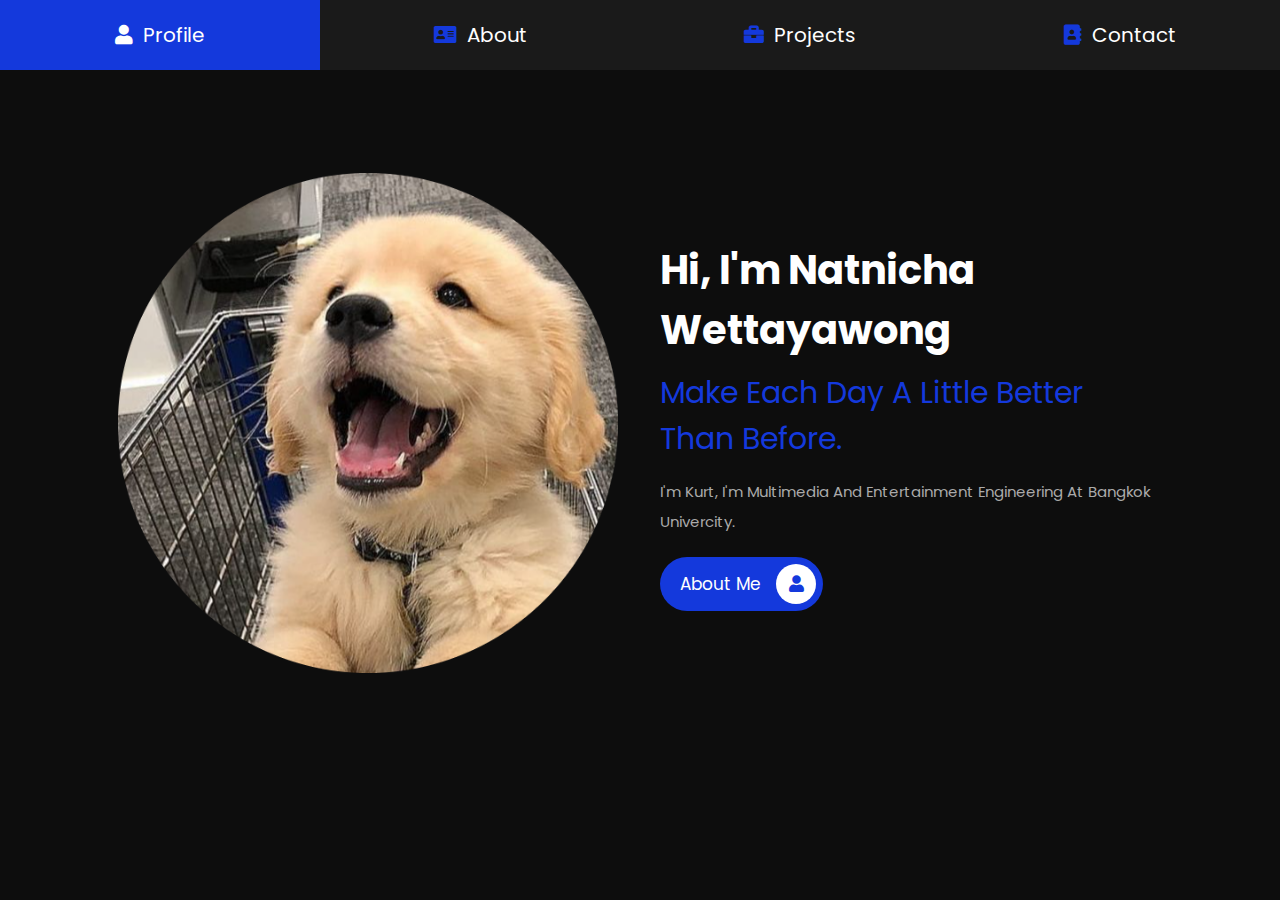
<file: index.html>
<!DOCTYPE html>
<html lang="en">
<head>
    <meta charset="UTF-8">
    <meta http-equiv="X-UA-Compatible" content="IE=edge">
    <meta name="viewport" content="width=device-width, initial-scale=1.0">
    <title>Natnicha's Profile</title>

    <!-- font awesome cdn link  -->
    <link rel="stylesheet" href="https://cdnjs.cloudflare.com/ajax/libs/font-awesome/5.15.4/css/all.min.css">

    <!-- custom css file link  -->
    <link rel="stylesheet" href="css/style.css">

</head>
<body>
    
<!-- navbar section starts  -->

<nav class="navbar">
    <a href="index.html" class="active"> <i class="fas fa-user"></i> <span>profile</span> </a>
    <a href="about.html"> <i class="fas fa-address-card"></i> <span>about</span> </a>
    <a href="projects.html"> <i class="fas fa-briefcase"></i> <span>projects</span> </a>
    <a href="contact.html"> <i class="fas fa-address-book"></i> <span>contact</span> </a>
</nav>

<!-- navbar section ends -->

<!-- home section starts  -->

<section class="home">

    <div class="image">
        <img src="images/profiles.png" alt="">
    </div>

    <div class="content">
        <h3>hi,  I'm Natnicha Wettayawong</h3>
        <span>Make each day a little better than before.</span>
        <p>I'm Kurt, I'm multimedia and entertainment engineering at Bangkok Univercity.</p>
        <a href="about.html" class="btn"> about me <i class="fas fa-user"></i> </a>
    </div>

</section>

<!-- home section ends -->

</body>
</html>
</file>
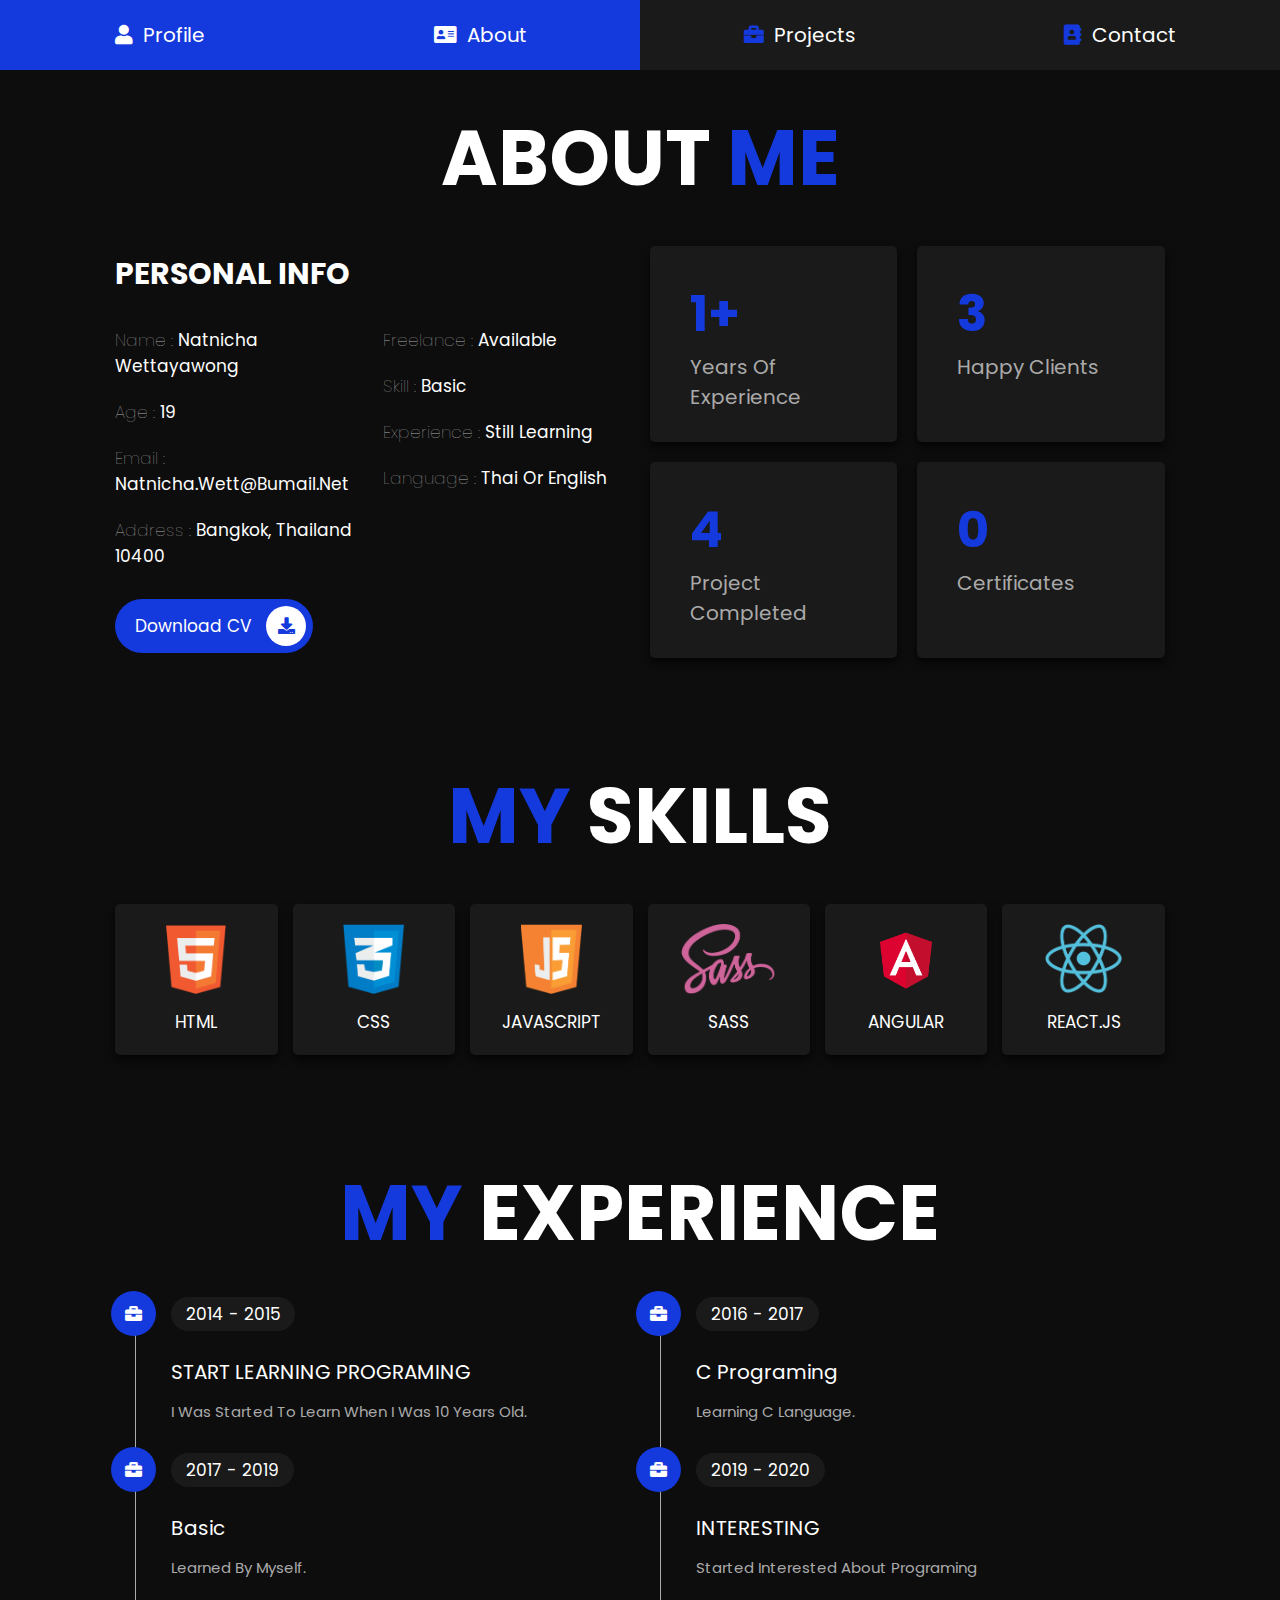
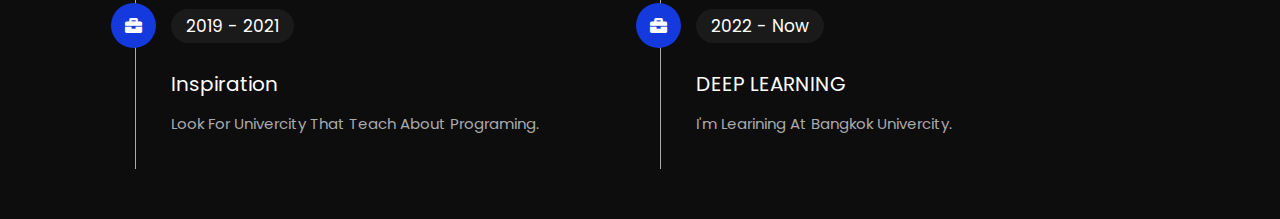
<file: about.html>
<!DOCTYPE html>
<html lang="en">

<head>
    <meta charset="UTF-8">
    <meta http-equiv="X-UA-Compatible" content="IE=edge">
    <meta name="viewport" content="width=device-width, initial-scale=1.0">
    <title>About - Natnicha's Profile</title>

    <!-- font awesome cdn link  -->
    <link rel="stylesheet" href="https://cdnjs.cloudflare.com/ajax/libs/font-awesome/5.15.4/css/all.min.css">

    <!-- custom css file link  -->
    <link rel="stylesheet" href="css/style.css">

</head>

<body>

    <!-- navbar section starts  -->

    <nav class="navbar">
        <a href="index.html"> <i class="fas fa-user"></i> <span>profile</span> </a>
        <a href="about.html" class="active"> <i class="fas fa-address-card"></i> <span>about</span> </a>
        <a href="projects.html"> <i class="fas fa-briefcase"></i> <span>projects</span> </a>
        <a href="contact.html"> <i class="fas fa-address-book"></i> <span>contact</span> </a>
    </nav>

    <!-- navbar section ends -->

    <!-- about section starts  -->

    <section class="about">

        <h1 class="heading"> about <span>me</span> </h1>

        <div class="row">

            <div class="info-container">

                <h1>personal info</h1>

                <div class="box-container">

                    <div class="box">
                        <h3> <span>name : </span> Natnicha Wettayawong </h3>
                        <h3> <span>age : </span> 19 </h3>
                        <h3> <span>email : </span> Natnicha.wett@bumail.net </h3>
                        <h3> <span>address : </span> Bangkok, Thailand 10400 </h3>
                    </div>

                    <div class="box">
                        <h3> <span>freelance : </span> available </h3>
                        <h3> <span>skill : </span> basic </h3>
                        <h3> <span>experience : </span> still learning </h3>
                        <h3> <span>language : </span> Thai or English </h3>
                    </div>

                </div>

                <a href="/profilewithcss/files/resume.pdf" class="btn"> download CV <i class="fas fa-download"></i> </a>

            </div>

            <div class="count-container">

                <div class="box">
                    <h3>1+</h3>
                    <p>years of experience</p>
                </div>

                <div class="box">
                    <h3>3</h3>
                    <p>happy clients</p>
                </div>

                <div class="box">
                    <h3>4</h3>
                    <p>project completed</p>
                </div>

                <div class="box">
                    <h3>0</h3>
                    <p>Certificates</p>
                </div>

            </div>

        </div>

    </section>

    <!-- about section ends -->

    <!-- skills section starts  -->

    <section class="skills">

        <h1 class="heading"> <span>my</span> skills </h1>

        <div class="box-container">
            <div class="box">
                <img src="images/icon-1.png">
                <h3>html</h3>
            </div>
            <div class="box">
                <img src="images/icon-2.png">
                <h3>css</h3>
            </div>
            <div class="box">
                <img src="images/icon-3.png">
                <h3>javascript</h3>
            </div>
            <div class="box">
                <img src="images/icon-4.png">
                <h3>sass</h3>
            </div>
            <div class="box">
                <img src="images/icon-5.png">
                <h3>angular</h3>
            </div>
            <div class="box">
                <img src="images/icon-6.png">
                <h3>react.js</h3>
            </div>
        </div>

    </section>

    <!-- skills section ends -->

    <!-- education section starts  -->

    <section class="education">

        <h1 class="heading"> <span>my</span> experience </h1>

        <div class="box-container">

            <div class="box">
                <i class="fas fa-briefcase"></i>
                <span>2014 - 2015</span>
                <h3>START LEARNING PROGRAMING</h3>
                <p>I was started to learn when i was 10 years old.</p>
            </div>

            <div class="box">
                <i class="fas fa-briefcase"></i>
                <span>2016 - 2017</span>
                <h3>C programing</h3>
                <p>learning C language.</p>
            </div>

            <div class="box">
                <i class="fas fa-briefcase"></i>
                <span>2017 - 2019</span>
                <h3>basic</h3>
                <p>learned by myself.
                </p>
            </div>

            <div class="box">
                <i class="fas fa-briefcase"></i>
                <span>2019 - 2020</span>
                <h3>INTERESTING</h3>
                <p>Started interested about programing</p>
            </div>

            <div class="box">
                <i class="fas fa-briefcase"></i>
                <span>2019 - 2021</span>
                <h3>Inspiration</h3>
                <p>look for univercity that teach about programing.</p>
            </div>

            <div class="box">
                <i class="fas fa-briefcase"></i>
                <span>2022 - now</span>
                <h3>DEEP LEARNING</h3>
                <p>I'm learining at Bangkok Univercity.</p>
            </div>

        </div>

    </section>

    <!-- education section ends -->

</body>

</html>
</file>
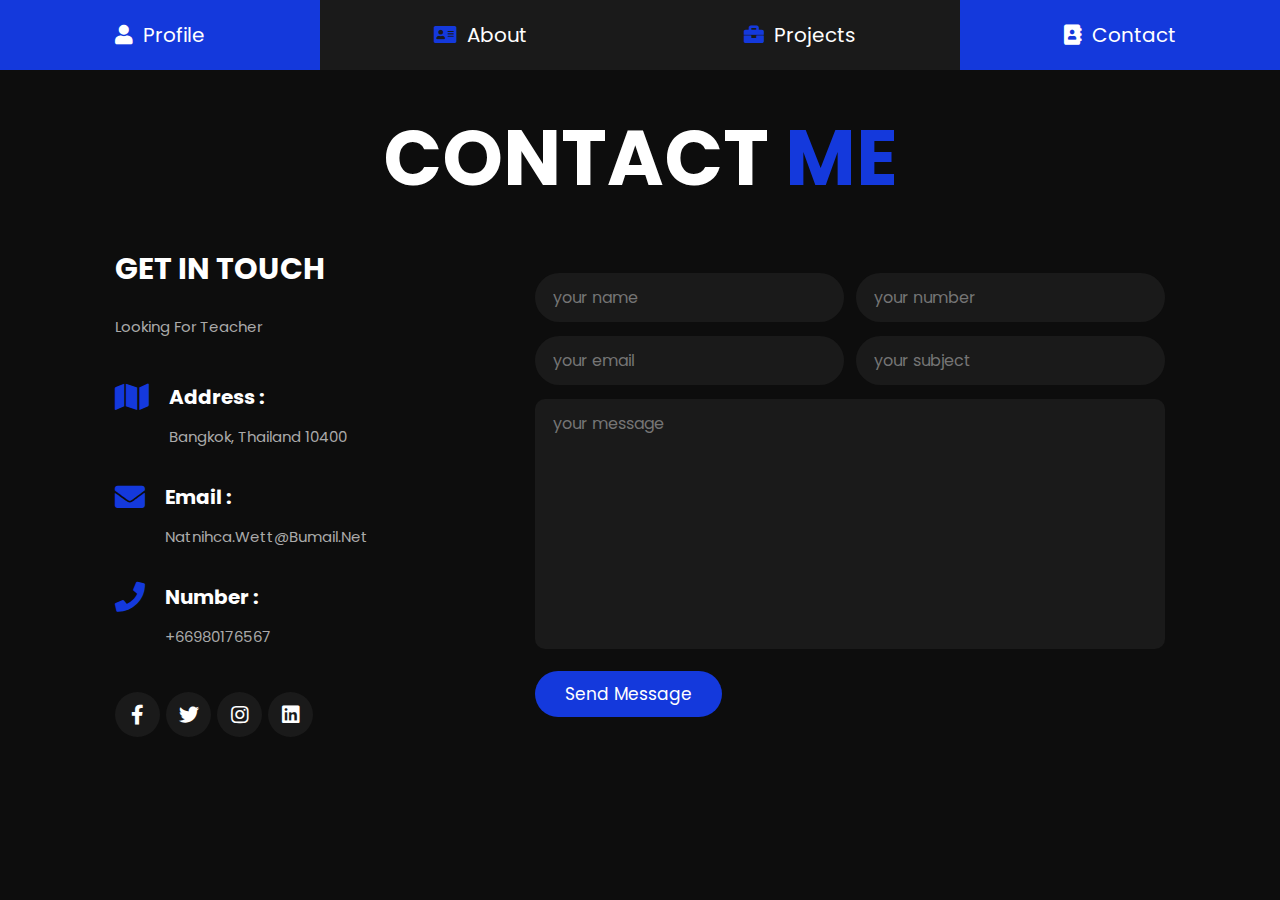
<file: contact.html>
<!DOCTYPE html>
<html lang="en">
<head>
    <meta charset="UTF-8">
    <meta http-equiv="X-UA-Compatible" content="IE=edge">
    <meta name="viewport" content="width=device-width, initial-scale=1.0">
    <title>Contact - Natnicha's Profile</title>

    <!-- font awesome cdn link  -->
    <link rel="stylesheet" href="https://cdnjs.cloudflare.com/ajax/libs/font-awesome/5.15.4/css/all.min.css">

    <!-- custom css file link  -->
    <link rel="stylesheet" href="css/style.css">

</head>
<body>
    
<!-- navbar section starts  -->

<nav class="navbar">
    <a href="index.html"> <i class="fas fa-user"></i> <span>profile</span> </a>
    <a href="about.html"> <i class="fas fa-address-card"></i> <span>about</span> </a>
    <a href="projects.html"> <i class="fas fa-briefcase"></i> <span>projects</span> </a>
    <a href="contact.html" class="active"> <i class="fas fa-address-book"></i> <span>contact</span> </a>
</nav>

<!-- navbar section ends -->

<!-- contact section starts  -->

<section class="contact">

<h1 class="heading"> contact <span>me</span> </h1>

<div class="row">

    <div class="info-container">

        <h1>get in touch</h1>

        <p>looking for teacher</p>

        <div class="box-container">

            <div class="box">
                <i class="fas fa-map"></i>
                <div class="info">
                    <h3>address :</h3>
                    <p>Bangkok, Thailand 10400</p>
                </div>
            </div>

            <div class="box">
                <i class="fas fa-envelope"></i>
                <div class="info">
                    <h3>email :</h3>
                    <p>Natnihca.wett@bumail.net</p>
                </div>
            </div>

            <div class="box">
                <i class="fas fa-phone"></i>
                <div class="info">
                    <h3>number :</h3>
                    <p>+66980176567</p>
                </div>
            </div>

        </div>

        <div class="share">
            <a href="#" class="fab fa-facebook-f"></a>
            <a href="#" class="fab fa-twitter"></a>
            <a href="#" class="fab fa-instagram"></a>
            <a href="#" class="fab fa-linkedin"></a>
        </div>

    </div>

    <form action="">

        <div class="inputBox">
            <input type="text" placeholder="your name">
            <input type="number" placeholder="your number">
        </div>

        <div class="inputBox">
            <input type="email" placeholder="your email">
            <input type="text" placeholder="your subject">
        </div>

        <textarea name="" placeholder="your message" id="" cols="30" rows="10"></textarea>

        <input type="submit" value="send message" class="btn">

    </form>

</div>

</section>

<!-- contact section ends -->

</body>
</html>
</file>
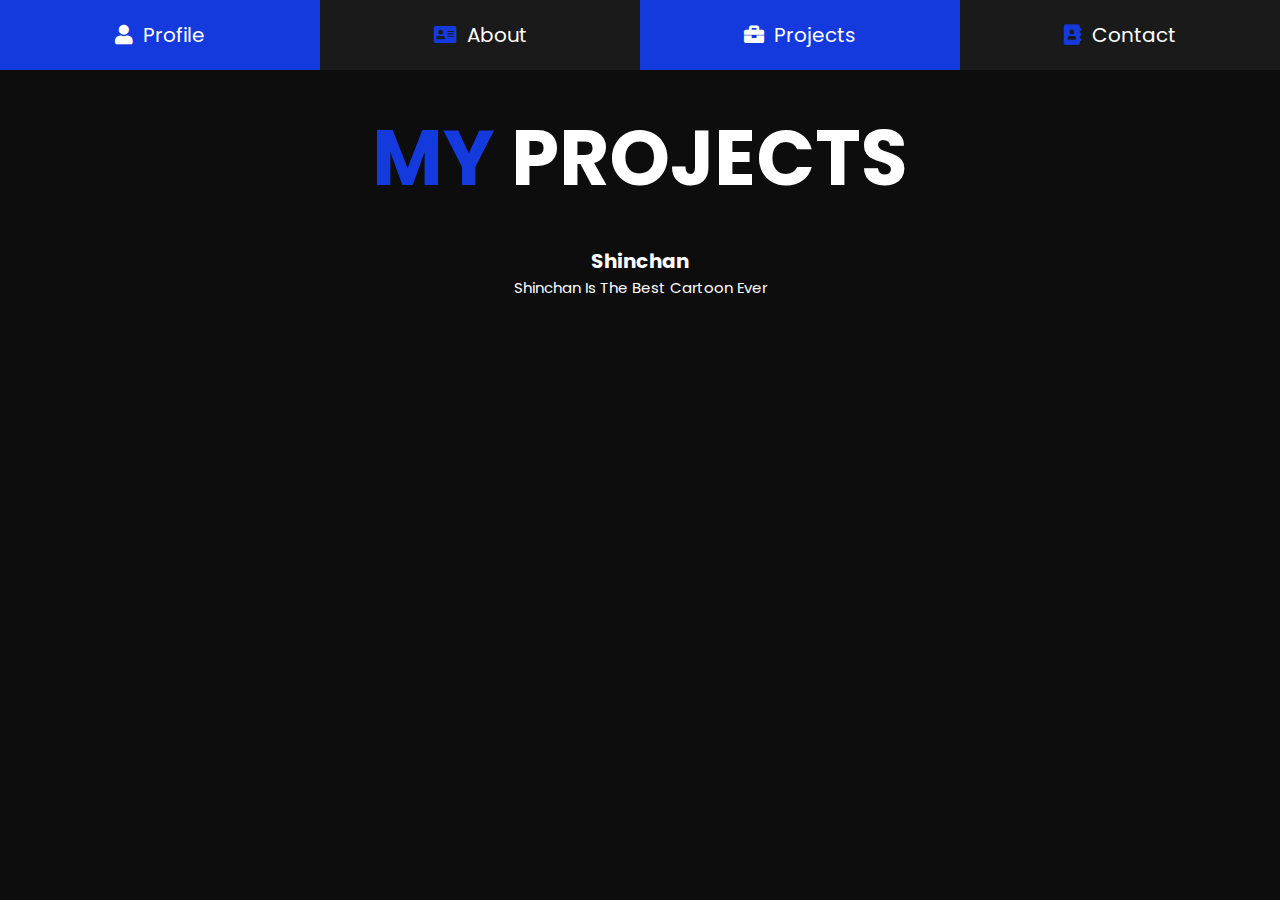
<file: projects.html>
<!DOCTYPE html>
<html lang="en">

<head>
    <meta charset="UTF-8">
    <meta http-equiv="X-UA-Compatible" content="IE=edge">
    <meta name="viewport" content="width=device-width, initial-scale=1.0">
    <title>Projects - Natnicha's Profile</title>

    <!-- font awesome cdn link  -->
    <link rel="stylesheet" href="https://cdnjs.cloudflare.com/ajax/libs/font-awesome/5.15.4/css/all.min.css">

    <!-- custom css file link  -->
    <link rel="stylesheet" href="css/style.css">

</head>

<body>

    <!-- navbar section starts  -->

    <nav class="navbar">
        <a href="index.html"> <i class="fas fa-user"></i> <span>profile</span> </a>
        <a href="about.html"> <i class="fas fa-address-card"></i> <span>about</span> </a>
        <a href="projects.html" class="active"> <i class="fas fa-briefcase"></i> <span>projects</span> </a>
        <a href="contact.html"> <i class="fas fa-address-book"></i> <span>contact</span> </a>
    </nav>

    <!-- navbar section ends -->

    <!-- projects section starts  -->

    <section class="projects">
        <h1 class="heading"> <span>my</span> projects </h1>
        <h3>shinchan</h3>
        <p>shinchan is the best cartoon ever</p>
        <div class="box-container">
            <iframe width="720" height="405" src="https://www.youtube.com/embed/w4qOU2nl7tE?si=XCOnm-UA5Dif6q0h"
                title="YouTube video player" frameborder="0" allow="accelerometer; autoplay; clipboard-write; encrypted-media; 
            gyroscope; picture-in-picture" allowfullscreen></iframe>
        </div>
    </section>

    <!-- projects section ends -->

</body>

</html>
</file>
<file: css/style.css>
@import url("https://fonts.googleapis.com/css2?family=Poppins:wght@100;300;400;500;600;700&display=swap");

* {
  font-family: 'Poppins', sans-serif;
  margin: 0;
  padding: 0;
  -webkit-box-sizing: border-box;
  box-sizing: border-box;
  text-decoration: none;
  outline: none;
  border: none;
  text-transform: capitalize;
}

html {
  font-size: 62.5%;
  overflow-x: hidden;
}

body {
  background: #0d0d0d;
  padding-top: 5rem;
}

section {
  padding: 5rem 9%;
}

.heading {
  text-align: center;
  font-size: 6vw;
  color: #fff;
  margin-bottom: 3rem;
  text-transform: uppercase;
}

.heading span {
  text-transform: uppercase;
  color: rgb(20, 57, 220);
}

.btn {
  display: inline-block;
  margin-top: 1rem;
  border-radius: 5rem;
  background: rgb(20, 57, 220);
  padding: .7rem;
  font-size: 1.7rem;
  color: #fff;
  padding-left: 2rem;
}

.btn i {
  height: 4rem;
  width: 4rem;
  line-height: 4rem;
  font-size: 1.7rem;
  text-align: center;
  background: #fff;
  color: rgb(20, 57, 220);
  border-radius: 50%;
  margin-left: 1rem;
  -webkit-transition: .2s linear;
  transition: .2s linear;
}

.btn:hover i {
  margin-left: 2rem;
}

.navbar {
  position: fixed;
  top: 0;
  left: 0;
  right: 0;
  display: -webkit-box;
  display: -ms-flexbox;
  display: flex;
  z-index: 1000;
  -webkit-box-align: end;
  -ms-flex-align: end;
  align-items: flex-end;
}

.navbar a {
  padding: 2rem;
  font-size: 2rem;
  background: #1a1a1a;
  -webkit-box-flex: 1;
  -ms-flex: 1;
  flex: 1;
  color: #fff;
  text-align: center;
  -webkit-transition: .2s linear;
  transition: .2s linear;
}

.navbar a i {
  color: rgb(20, 57, 220);
  padding-right: .5rem;
}

.navbar a:hover {
  background: rgb(20, 57, 220);
}

.navbar .active {
  background: rgb(20, 57, 220);
}

.navbar .active i {
  color: #fff;
}

.navbar a:hover i {
  color: #fff;
}

.home {
  display: -webkit-box;
  display: -ms-flexbox;
  display: flex;
  -webkit-box-align: center;
  -ms-flex-align: center;
  align-items: center;
  -ms-flex-wrap: wrap;
  flex-wrap: wrap;
  gap: 4rem;
  min-height: calc(100vh - 15rem);
}

.home .image {
  -webkit-box-flex: 1;
  -ms-flex: 1 1 42rem;
  flex: 1 1 42rem;
  text-align: center;
}

.home .image img {
  height: 50rem;
  width: 50rem;
  /* border-radius: 30% 70% 70% 30% / 30% 30% 70% 70%; */
}

.home .content {
  -webkit-box-flex: 1;
  -ms-flex: 1 1 42rem;
  flex: 1 1 42rem;
}

.home .content h3 {
  color: #fff;
  font-size: 4rem;
  padding-bottom: .5rem;
}

.home .content span {
  font-size: 3rem;
  color: rgb(20, 57, 220);
  padding: .5rem 0;
  display: block;
}

.home .content p {
  font-size: 1.5rem;
  color: #aaa;
  padding: 1rem 0;
  line-height: 2;
}

.about .row {
  display: -webkit-box;
  display: -ms-flexbox;
  display: flex;
  -webkit-box-align: center;
  -ms-flex-align: center;
  align-items: center;
  -ms-flex-wrap: wrap;
  flex-wrap: wrap;
  gap: 2rem;
}

.about .row .info-container {
  -webkit-box-flex: 1;
  -ms-flex: 1 1 42rem;
  flex: 1 1 42rem;
}

.about .row .info-container h1 {
  font-size: 3rem;
  color: #fff;
  text-transform: uppercase;
  padding-bottom: 1rem;
}

.about .row .info-container .box-container {
  padding: 1rem 0;
  display: -webkit-box;
  display: -ms-flexbox;
  display: flex;
  -ms-flex-wrap: wrap;
  flex-wrap: wrap;
  gap: 2rem;
}

.about .row .info-container .box-container .box {
  -webkit-box-flex: 1;
  -ms-flex: 1 1 20rem;
  flex: 1 1 20rem;
}

.about .row .info-container .box-container .box h3 {
  font-size: 1.7rem;
  color: #fff;
  padding: 1rem 0;
  font-weight: normal;
}

.about .row .info-container .box-container .box h3 span {
  color: #aaa;
  font-weight: lighter;
}

.about .row .count-container {
  -webkit-box-flex: 1;
  -ms-flex: 1 1 42rem;
  flex: 1 1 42rem;
  display: -webkit-box;
  display: -ms-flexbox;
  display: flex;
  -ms-flex-wrap: wrap;
  flex-wrap: wrap;
  gap: 2rem;
}

.about .row .count-container .box {
  -webkit-box-flex: 1;
  -ms-flex: 1 1 20rem;
  flex: 1 1 20rem;
  padding: 3rem 4rem;
  border-radius: .5rem;
  background: #1a1a1a;
  -webkit-box-shadow: 0 0.5rem 1rem rgba(0, 0, 0, 0.7);
  box-shadow: 0 0.5rem 1rem rgba(0, 0, 0, 0.7);
}

.about .row .count-container .box h3 {
  font-size: 5rem;
  color: rgb(20, 57, 220);
}

.about .row .count-container .box p {
  font-size: 2rem;
  color: #aaa;
}

.skills .box-container {
  display: -ms-grid;
  display: grid;
  -ms-grid-columns: (minmax(16rem, 1fr))[auto-fit];
  grid-template-columns: repeat(auto-fit, minmax(16rem, 1fr));
  gap: 1.5rem;
}

.skills .box-container .box {
  padding: 2rem;
  text-align: center;
  -webkit-box-shadow: 0 0.5rem 1rem rgba(0, 0, 0, 0.7);
  box-shadow: 0 0.5rem 1rem rgba(0, 0, 0, 0.7);
  border-radius: .5rem;
  background: #1a1a1a;
}

.skills .box-container .box:hover {
  background: #fff;
}

.skills .box-container .box:hover h3 {
  color: #0d0d0d;
}

.skills .box-container .box img {
  height: 7rem;
  margin-bottom: 1rem;
}

.skills .box-container .box h3 {
  color: #fff;
  font-size: 1.7rem;
  font-weight: normal;
  text-transform: uppercase;
}

.education .box-container {
  display: -webkit-box;
  display: -ms-flexbox;
  display: flex;
  -ms-flex-wrap: wrap;
  flex-wrap: wrap;
}

.education .box-container .box {
  -webkit-box-flex: 1;
  -ms-flex: 1 1 40rem;
  flex: 1 1 40rem;
  margin-left: 2rem;
  padding-top: 0;
  padding-bottom: 0;
  padding-left: 3.5rem;
  padding-bottom: 3rem;
  border-left: 0.1rem solid #aaa;
  position: relative;
}

.education .box-container .box i {
  height: 4.5rem;
  width: 4.5rem;
  line-height: 4.5rem;
  font-size: 1.7rem;
  border-radius: 50%;
  background: rgb(20, 57, 220);
  color: #fff;
  text-align: center;
  position: absolute;
  top: -1rem;
  left: -2.5rem;
}

.education .box-container .box span {
  font-size: 1.7rem;
  color: #fff;
  border-radius: 5rem;
  padding: .5rem 1.5rem;
  background: #1a1a1a;
}

.education .box-container .box h3 {
  font-size: 2rem;
  padding: 1rem 0;
  color: #fff;
  padding-top: 3rem;
  font-weight: normal;
}

.education .box-container .box p {
  font-size: 1.5rem;
  color: #aaa;
  line-height: 2;
}

.projects {
  text-align: center;
}

.projects .box-container {
  display: -ms-grid;
  display: grid;
  -ms-grid-columns: (minmax(31rem, 1fr))[auto-fit];
  grid-template-columns: repeat(auto-fit, minmax(31rem, 1fr));
  gap: 1.5rem;
  margin-bottom: 2rem;
  justify-items: center;
}

.projects .box-container .box {
  height: 30rem;
  overflow: hidden;
  position: relative;
}

.projects h3 {
  color: #fff;
  font-size: 2rem;
}

.projects p {
  color: #fff;
  font-size: 1.5rem;
  margin-bottom: 5rem;
}

.projects .box-container .box:hover .content {
  -webkit-transform: translateY(0%);
  transform: translateY(0%);
}

.projects .box-container .box img {
  height: 100%;
  width: 100%;
  -o-object-fit: cover;
  object-fit: cover;
}

.projects .box-container .box .content {
  position: absolute;
  top: 0;
  left: 0;
  height: 100%;
  width: 100%;
  background: #1a1a1a;
  display: -webkit-box;
  display: -ms-flexbox;
  display: flex;
  -webkit-box-orient: vertical;
  -webkit-box-direction: normal;
  -ms-flex-flow: column;
  flex-flow: column;
  -webkit-box-align: center;
  -ms-flex-align: center;
  align-items: center;
  -webkit-box-pack: center;
  -ms-flex-pack: center;
  justify-content: center;
  padding: 2rem;
  -webkit-transform: translateY(-100%);
  transform: translateY(-100%);
  -webkit-transition: .2s linear;
  transition: .2s linear;
}

.projects .box-container .box .content h3 {
  font-size: 2.5rem;
  color: #fff;
  text-transform: uppercase;
  font-weight: normal;
}

.projects .box-container .box .content p {
  padding: 1rem 0;
  font-size: 1.5rem;
  line-height: 2;
  color: #aaa;
}

.projects .box-container .box .content a {
  font-size: 2rem;
  color: rgb(20, 57, 220);
}

.projects .box-container .box .content a:hover {
  color: #fff;
}

.contact .row {
  display: -webkit-box;
  display: -ms-flexbox;
  display: flex;
  -webkit-box-align: center;
  -ms-flex-align: center;
  align-items: center;
  -ms-flex-wrap: wrap;
  flex-wrap: wrap;
  gap: 2rem;
}

.contact .row .info-container {
  width: 40rem;
}

.contact .row .info-container h1 {
  font-size: 3rem;
  text-transform: uppercase;
  color: #fff;
  padding-bottom: 1rem;
}

.contact .row .info-container p {
  font-size: 1.5rem;
  line-height: 2;
  color: #aaa;
  padding: 1rem 0;
}

.contact .row .info-container .box-container {
  padding: 2rem 0;
}

.contact .row .info-container .box-container .box {
  display: -webkit-box;
  display: -ms-flexbox;
  display: flex;
  gap: 2rem;
  padding: 1rem 0;
}

.contact .row .info-container .box-container .box i {
  font-size: 3rem;
  color: rgb(20, 57, 220);
}

.contact .row .info-container .box-container .box h3 {
  font-size: 2rem;
  color: #fff;
}

.contact .row .info-container .share a {
  font-size: 2rem;
  height: 4.5rem;
  width: 4.5rem;
  line-height: 4.5rem;
  border-radius: 50%;
  background: #1a1a1a;
  color: #fff;
  text-align: center;
  margin-right: .3rem;
}

.contact .row .info-container .share a:hover {
  background: rgb(20, 57, 220);
}

.contact .row form {
  -webkit-box-flex: 1;
  -ms-flex: 1 1 42rem;
  flex: 1 1 42rem;
}

.contact .row form .inputBox {
  display: -webkit-box;
  display: -ms-flexbox;
  display: flex;
  -ms-flex-wrap: wrap;
  flex-wrap: wrap;
  -webkit-box-pack: justify;
  -ms-flex-pack: justify;
  justify-content: space-between;
}

.contact .row form .inputBox input {
  width: 49%;
}

.contact .row form .inputBox input,
.contact .row form textarea {
  border-radius: 5rem;
  padding: 1.2rem 1.8rem;
  font-size: 1.6rem;
  color: #fff;
  text-transform: none;
  margin: .7rem 0;
  background: #1a1a1a;
}

.contact .row form textarea {
  width: 100%;
  border-radius: 1rem;
  resize: none;
  height: 25rem;
}

.contact .row form .btn {
  padding: 1rem 3rem;
  cursor: pointer;
}

.contact .row form .btn:hover {
  background: #fff;
  color: #0d0d0d;
}

@media (max-width: 1200px) {
  html {
    font-size: 55%;
  }

  section {
    padding: 3rem 2rem;
  }
}

@media (max-width: 768px) {
  .heading {
    font-size: 12vw;
  }

  .navbar a i {
    padding: 0;
  }

  .navbar a span {
    display: none;
  }

  .navbar a:hover {
    padding-bottom: 2rem;
  }

  .home {
    text-align: center;
    gap: 2rem;
  }

  .home .image img {
    height: 30rem;
    width: 30rem;
  }

  .home .content h3 {
    font-size: 3rem;
  }

  .home .content span {
    font-size: 2.5rem;
  }

  .contact .row form .inputBox input {
    width: 100%;
    margin-bottom: 1rem;
  }
}

@media (max-width: 450px) {
  html {
    font-size: 50%;
  }
}

/*# sourceMappingURL=style.css.map */
</file>
